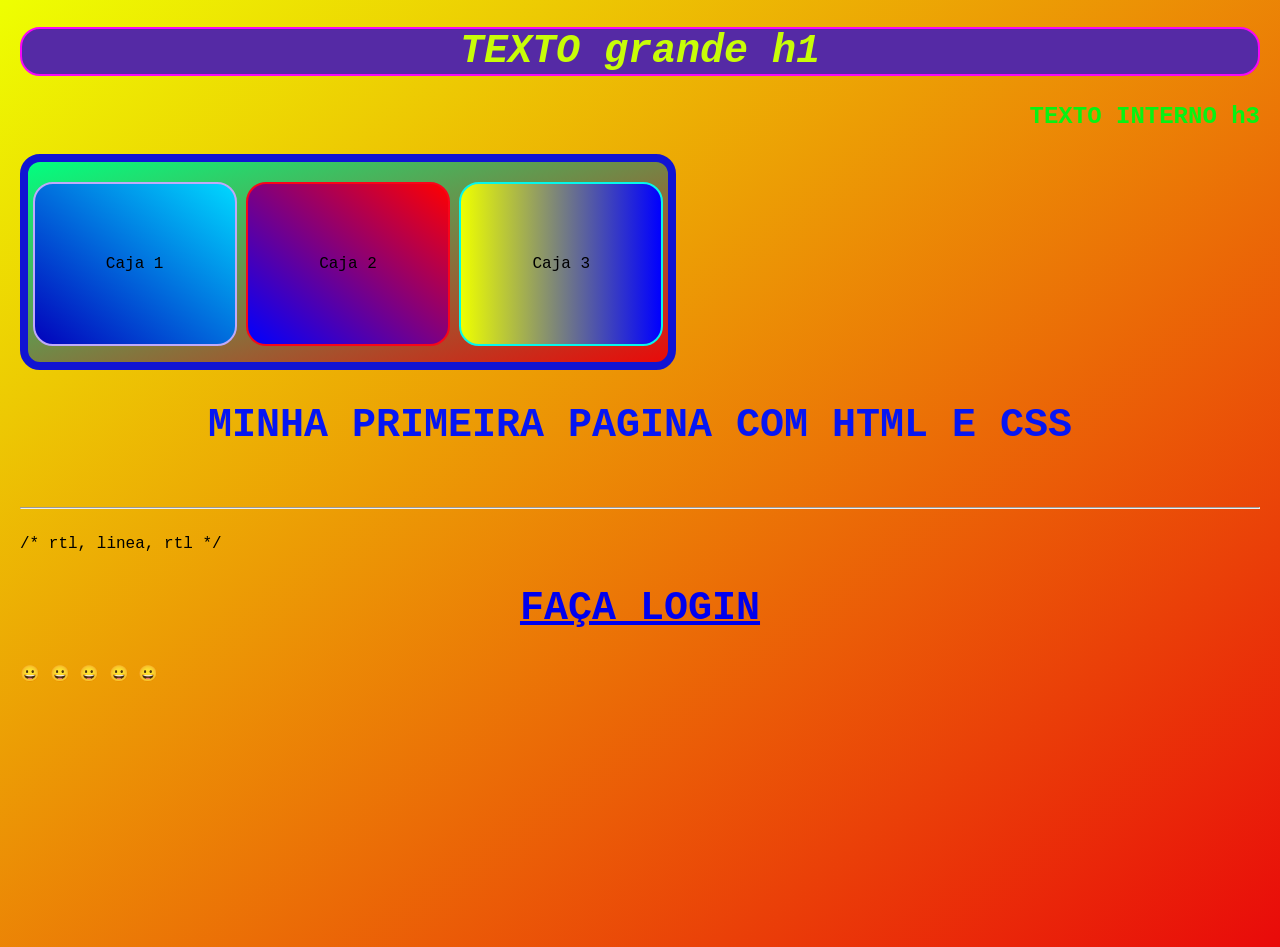
<file: project one/index.html>
<!DOCTYPE html>
<html lang="pt-br">
<head>
    <meta charset="utf-8">
    <meta name="viewport" content="width=device-width, initial-scale=1.0">
    <title>MINHA PRIMEIRA PAGINA COM HTML E CSS</title>
    <link rel="stylesheet" href="index.css">
</head>
<body>
    <h1>TEXTO grande h1</h1>
    <h3>TEXTO INTERNO h3</h3>
    <div class="container">
<div class="box" id="b1">Caja 1</div>
<div class="box" id="b2">Caja 2</div>
<div class="box" id="b3">Caja 3</div>
    </div>
<H2>MINHA PRIMEIRA PAGINA COM HTML E CSS</H2> 
<br><hr><br> /* rtl, linea,  rtl */
<h2><a href="login.html">FAÇA LOGIN</a></h2>
<p>😀 😀 😀 😀 😀</p>
</body>
</html>
</file>
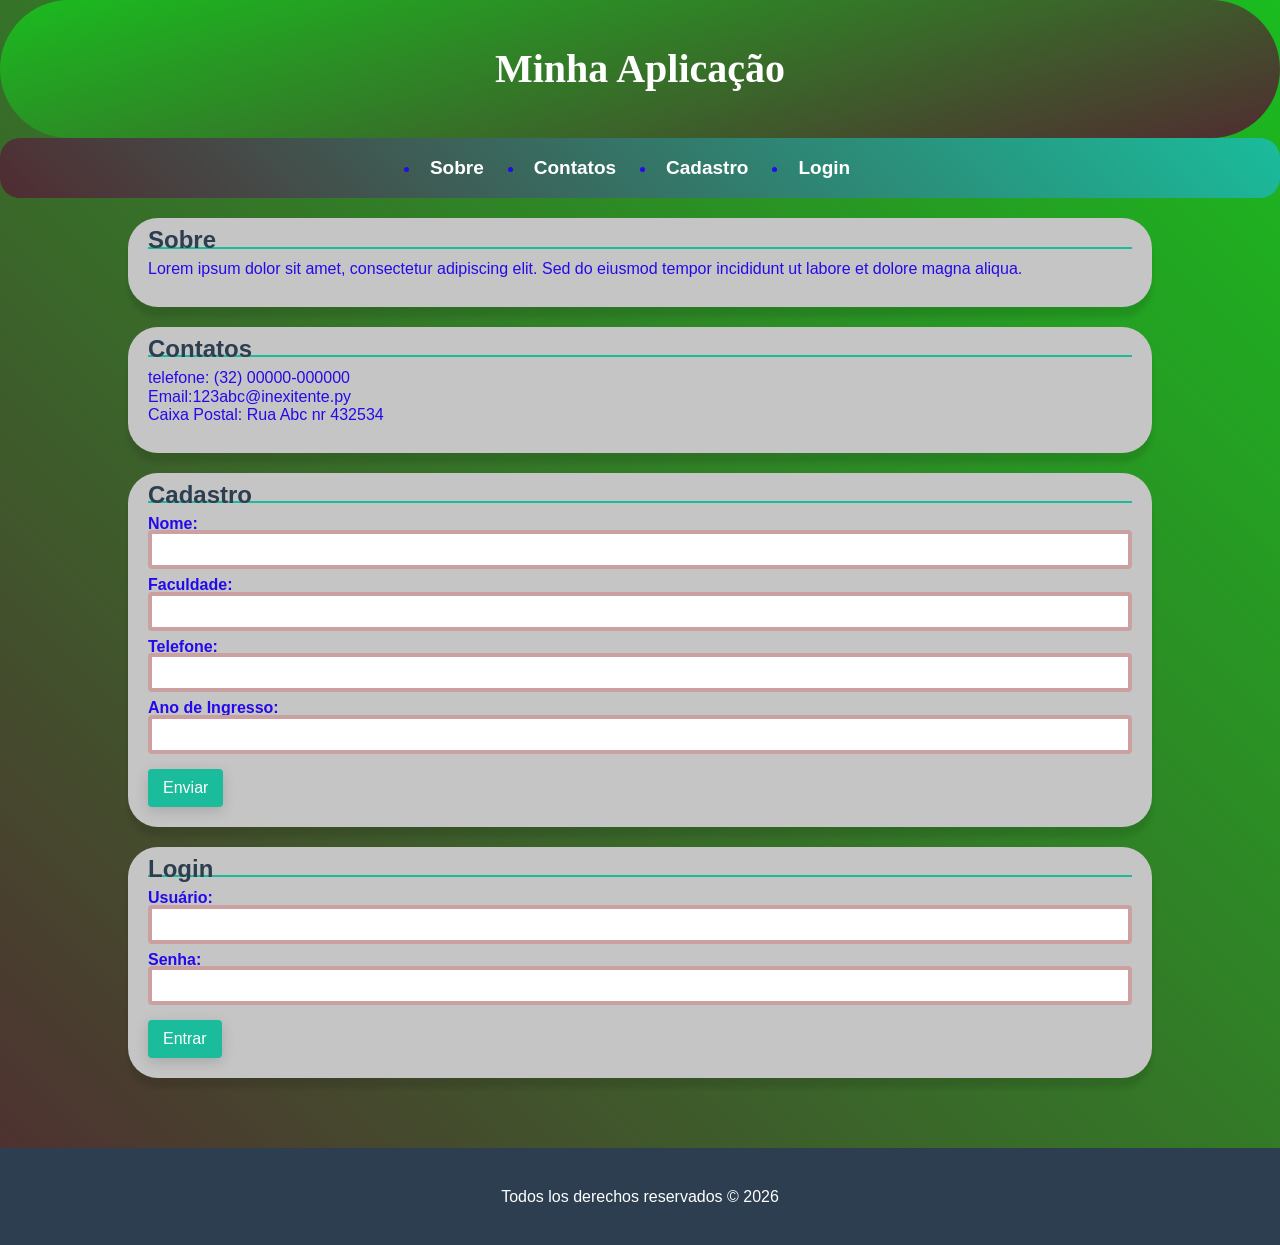
<file: project two/index.html>
<!DOCTYPE html>
<html lang="pt-BR">
<head>
    <meta charset="UTF-8">
    <meta name="viewport" content="width=device-width, initial-scale=1.0">
  <link rel="stylesheet" href="style.css"> 
    <title>Meu Programa Web</title>
    
</head>
<body>
    <header>
        <h1>Minha Aplicação</h1>
    </header>
    
    <nav>
        <ul>
            <li><a href="#sobre">Sobre</a></li>
            <li><a href="#contatos">Contatos</a></li>
            <li><a href="#cadastro">Cadastro</a></li>
            <li><a href="#login">Login</a></li>
        </ul>
    </nav>

    <main>

        <section id="sobre">
            <h2>Sobre</h2>
            <p>Lorem ipsum dolor sit amet, consectetur adipiscing elit. Sed do eiusmod tempor incididunt ut labore et dolore magna aliqua.</p>
        </section>

        <section id="contatos">
            <h2>Contatos</h2>
            <p>telefone: (32) 00000-000000</p>
            <p>Email:123abc@inexitente.py</p>
            <p>Caixa Postal: Rua Abc nr 432534</p>
        </section>

        <section id="cadastro">
            <h2>Cadastro</h2>
            <form action="#" method="POST">
                <label>
                    <span>Nome:</span>
                    <input type="text" name="nome" required>
                </label>
                
                <label>
                    <span>Faculdade:</span>
                    <input type="text" name="faculdade" required>
                </label>
                
                <label>
                    <span>Telefone:</span>
                    <input type="tel" name="telefone" required>
                </label>
                
                <label>
                    <span>Ano de Ingresso:</span>
                    <input type="number" name="ano_ingresso" min="1900" max="2026" required>
                </label>
                
                <button type="submit">Enviar</button>
            </form>
        </section>

        <section id="login">
            <h2>Login</h2>
            <form action="#" method="POST">
                <label>
                    <span>Usuário:</span>
                    <input type="text" name="usuario" required>
                </label>
                
                <label>
                    <span>Senha:</span>
                    <input type="password" name="senha" required>
                </label>
                
                <button type="submit">Entrar</button>
            </form>
        </section>

    </main>

    <footer>
        <p>Todos los derechos reservados &copy 2026</p>
    </footer>

</body>
</html>
</file>
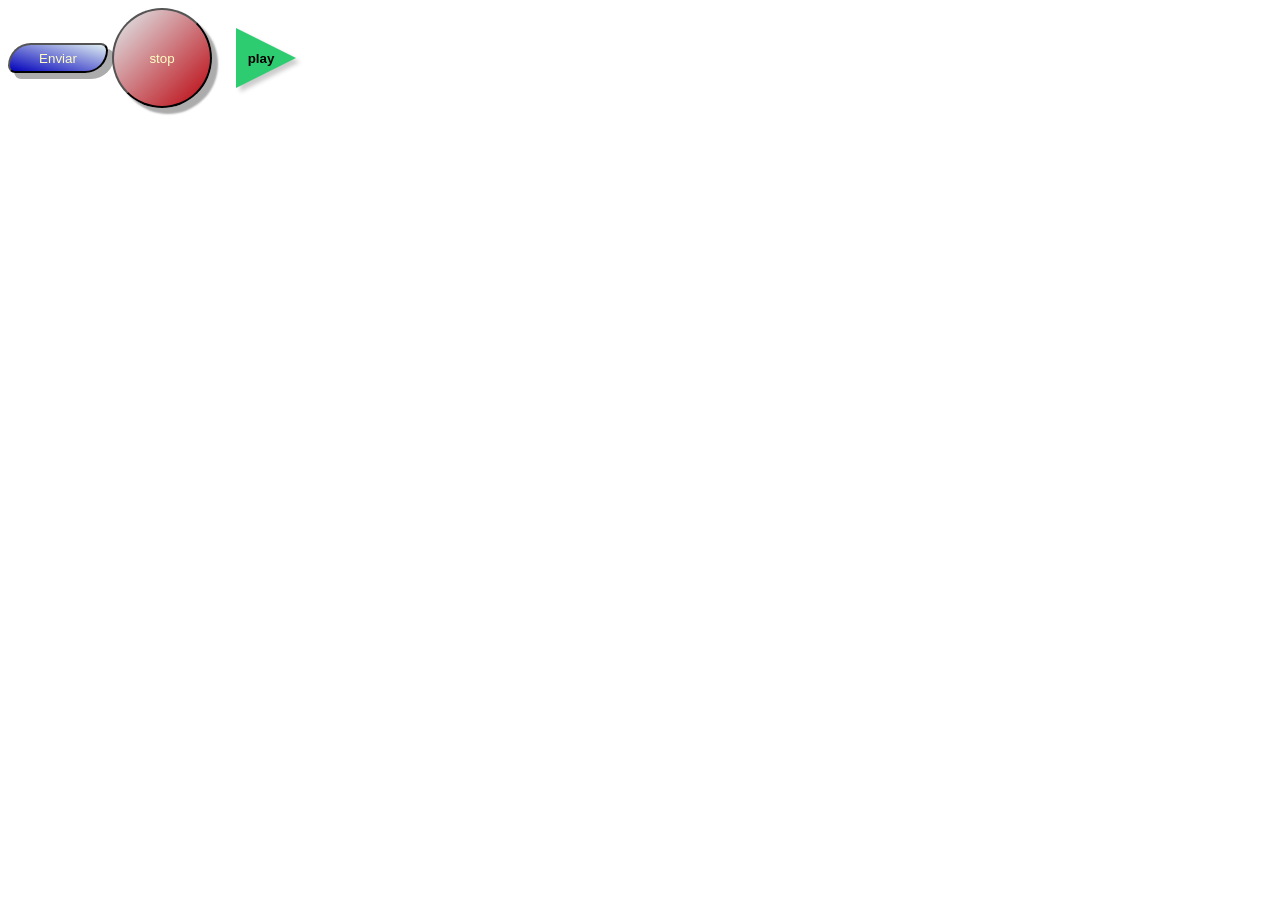
<file: project one/boton.html>
<!DOCTYPE html>
<html lang="pt-br">
<head>
    <meta charset="UTF-8">
    <meta name="viewport" content="width=device-width, initial-scale=1.0">
    <link rel="stylesheet" href="boton.css">
    <title>Boton</title>
</head>
<body>    
    <button class="b0">Enviar</button>  
    <button class="b1">stop</button>  
    <button class="b2">play</button>
</body>
</html>
</file>
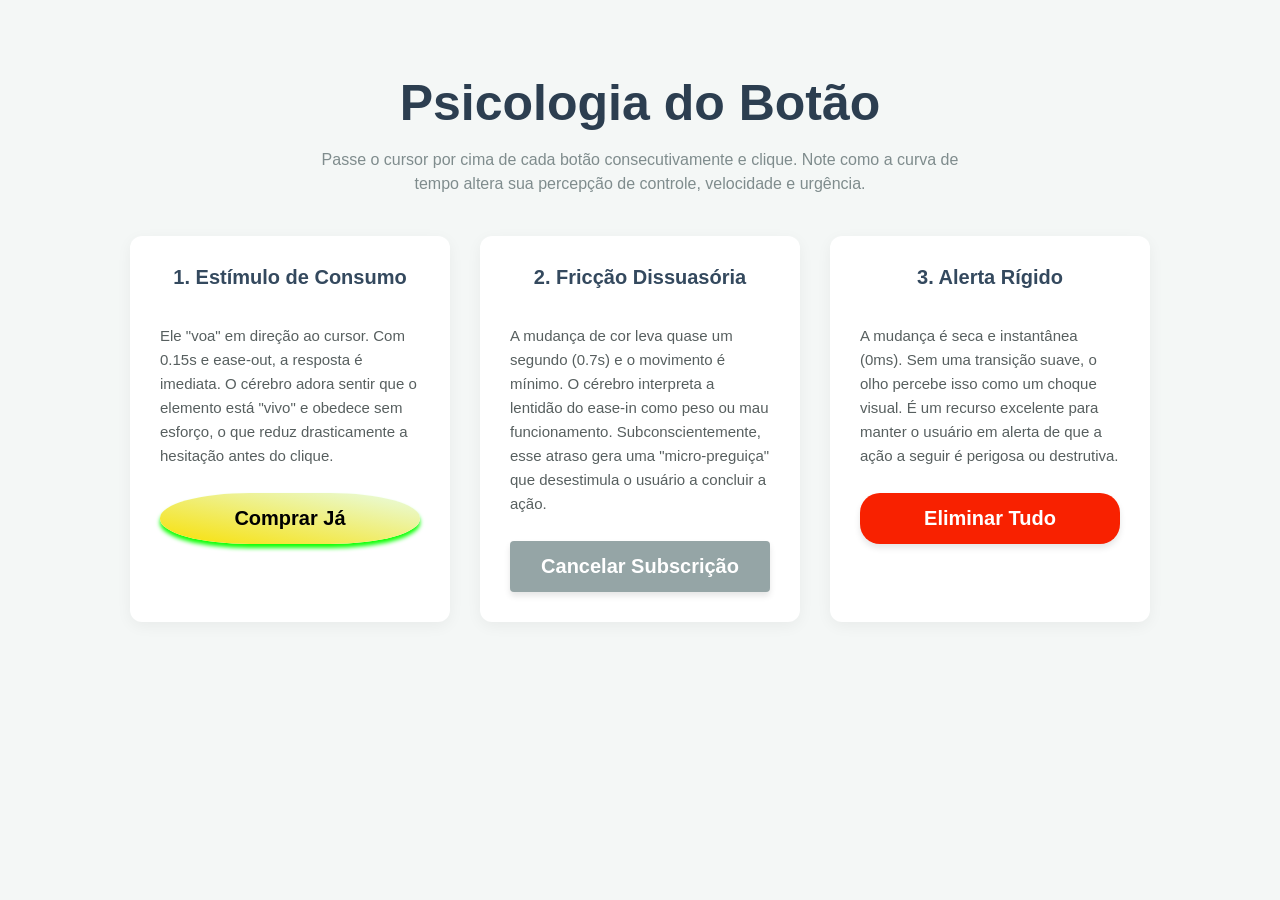
<file: project one/botones.html>
<!DOCTYPE html>
<html lang="pt-BR">
<head>
    <meta charset="UTF-8">
    <meta name="viewport" content="width=device-width, initial-scale=1.0">
    <title>Psicologia do Botão</title>
    <link rel="stylesheet" href="botones.css">
</head>
<body>

    <h1>Psicologia do Botão</h1>
    <p class="subtitle">Passe o cursor por cima de cada botão consecutivamente e clique. Note como a curva de tempo altera sua percepção de controle, velocidade e urgência.</p>

    <div class="container">
        
        <div class="card">
            <h3>1. Estímulo de Consumo</h3>
            <p class="description">Ele "voa" em direção ao cursor. Com 0.15s e ease-out, a resposta é imediata. O cérebro adora sentir que o elemento está "vivo" e obedece sem esforço, o que reduz drasticamente a hesitação antes do clique.</p>
            <button class="btn-impulsive">Comprar Já</button>
        </div>

        <div class="card">
            <h3>2. Fricção Dissuasória</h3>
            <p class="description">A mudança de cor leva quase um segundo (0.7s) e o movimento é mínimo. O cérebro interpreta a lentidão do ease-in como peso ou mau funcionamento. Subconscientemente, esse atraso gera uma "micro-preguiça" que desestimula o usuário a concluir a ação.</p>
            <button class="btn-deterrent">Cancelar Subscrição</button>
        </div>

        <div class="card">
            <h3>3. Alerta Rígido</h3>
            <p class="description">A mudança é seca e instantânea (0ms). Sem uma transição suave, o olho percebe isso como um choque visual. É um recurso excelente para manter o usuário em alerta de que a ação a seguir é perigosa ou destrutiva.</p>
            <button class="btn-rigid">Eliminar Tudo</button>
        </div>

    </div>

</body>
</html>
</file>
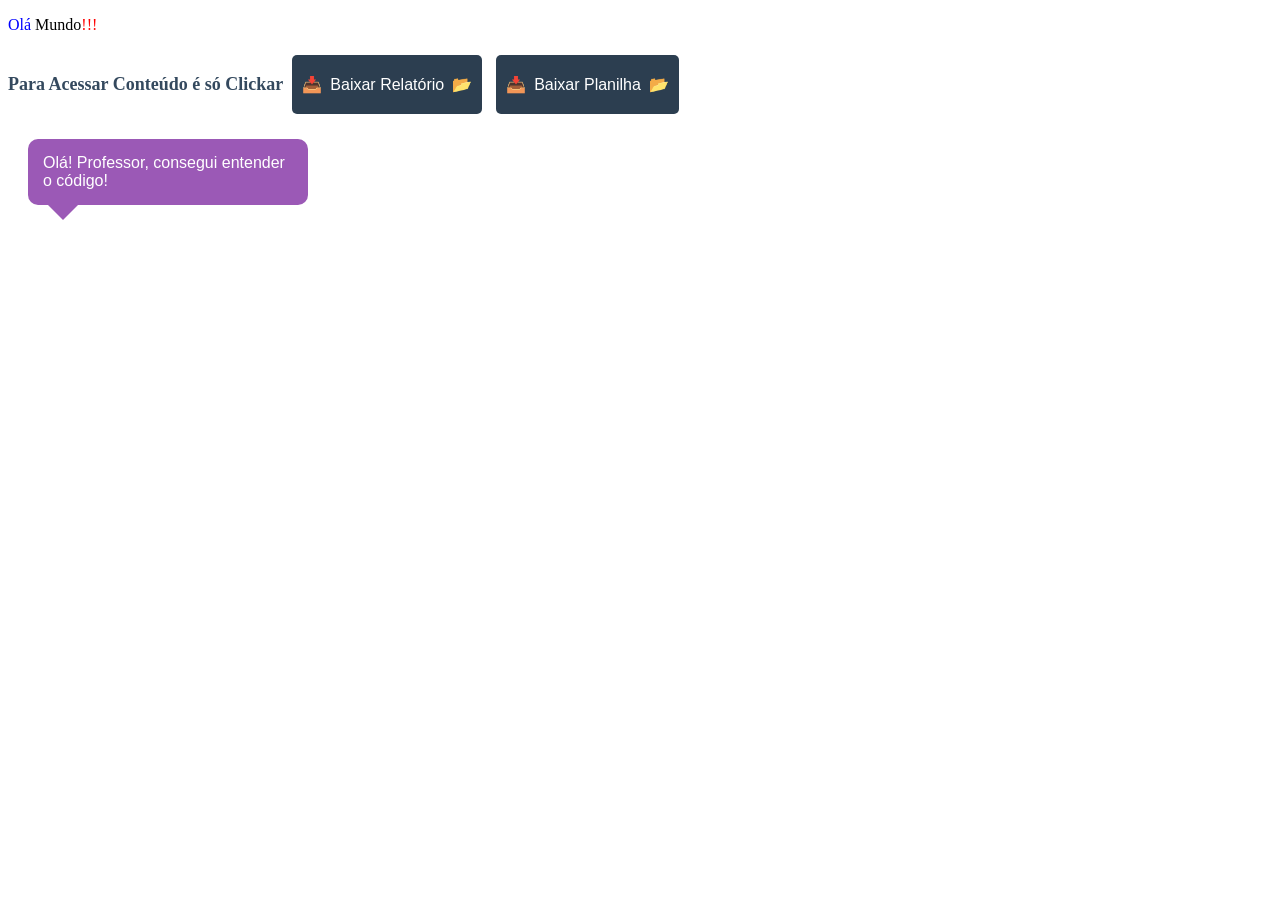
<file: project one/doispontos.html>
<!DOCTYPE html>
<html lang="pt">
<head>
    <meta charset="UTF-8">
    <meta name="viewport" content="width=device-width, initial-scale=1.0">
    <link rel="stylesheet" href="doispontos.css">
    <title>usodosipontos</title>
</head>
<body>
    <p>Mundo</p>
    <a href="#" class="link-animado">Para Acessar Conteúdo é só Clickar </a>
<button class="btn-download">Baixar Relatório</button>
<button class="btn-download">Baixar Planilha</button>
<div class="balao-chat">Olá! Professor, consegui entender o código!</div>
</body>
</html>
</file>
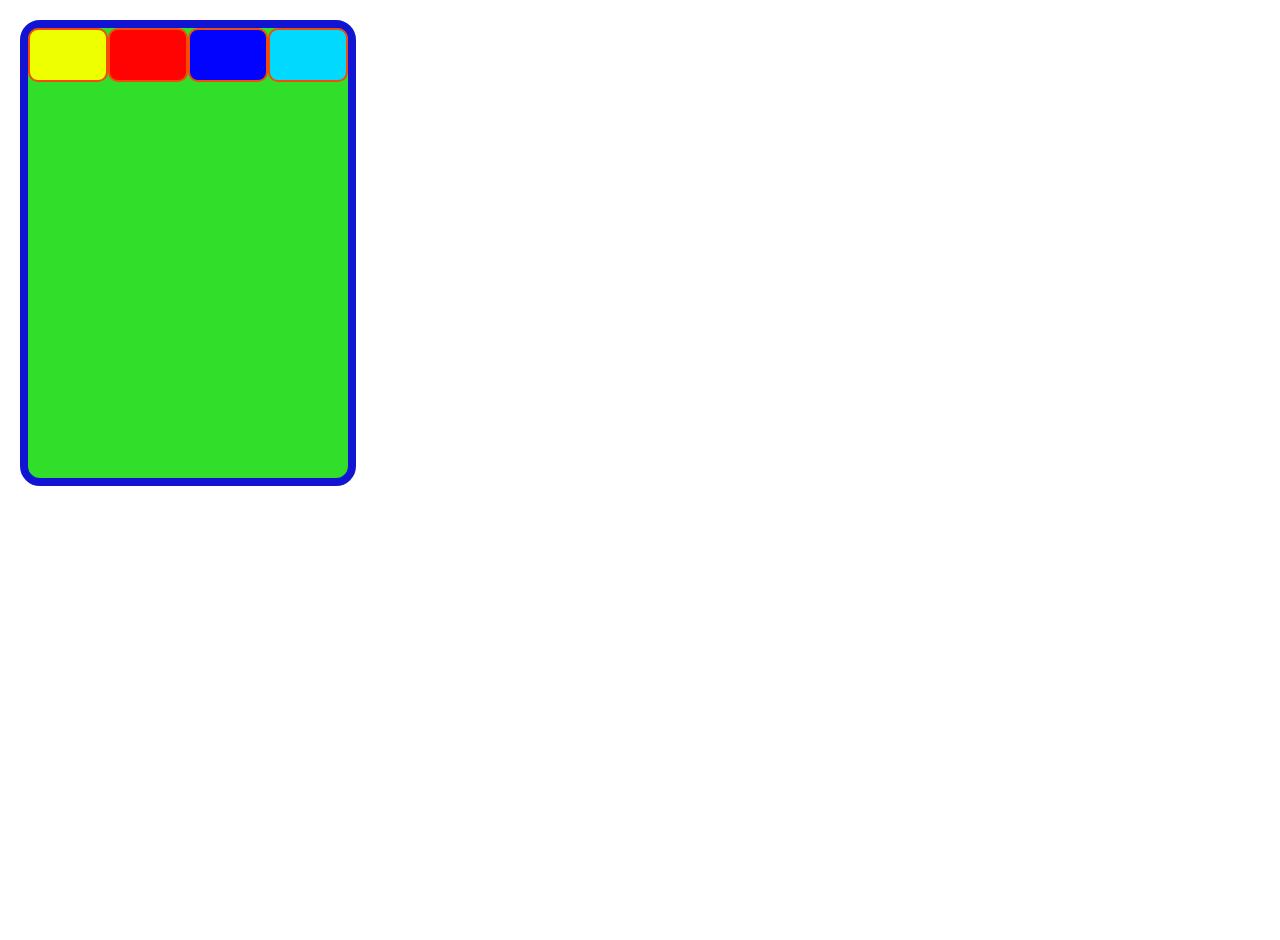
<file: project one/jugar.html>
<!DOCTYPE html>
<html lang="pt-br">
<head>
    <meta charset="UTF-8">
    <meta name="viewport" content="width=device-width, initial-scale=1.0">
    <title>Document</title>
    <link rel="stylesheet" href="jugar.css">
</head>
<body>
    <div class="contenedor">
        <div class="cajita" id="c1"></div>
        <div class="cajita" id="c2"></div>
        <div class="cajita" id="c3"></div>
        <div class="cajita" id="c4"></div>
    </div>
</body>
</html>
</file>
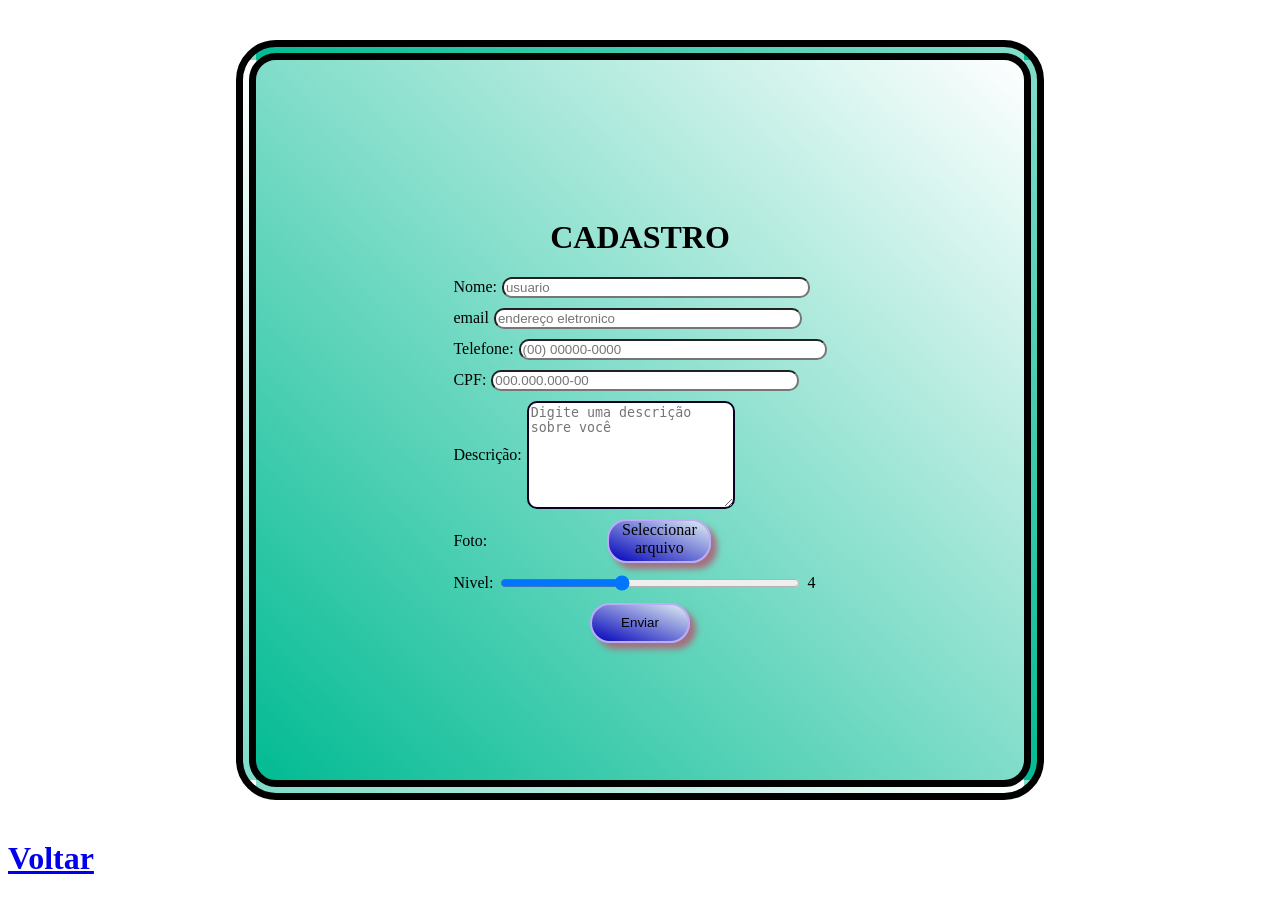
<file: project one/login.html>
<!DOCTYPE html>
<html lang="pt-br">
<head>
    <meta charset="UTF-8">
    <meta name="viewport" content="width=device-width, initial-scale=1.0">
    <link rel="stylesheet" href="login.css">
    <title>Login</title>
</head>
<body>
    <div class="container">
        <form action="">
             <h1 style="text-align: center;">CADASTRO</h1>
            <div class="ingresodados">
                <label for="Nome" class="nome">Nome:</label>
                <input type="text" name="Nome" id="Nome" placeholder="usuario">  
            </div>
            <div class="ingresodados">
                <label for="email" class="email">email</label>
                <input type="email" name="email" id="email" placeholder="endereço eletronico" required>  
            </div>
            <div class="ingresodados">
                <label for="telefone">Telefone:</label>
                <input type="text" name="telefone" id="telefone" placeholder="(00) 00000-0000">  
            </div> 
            <div class="ingresodados">
                <label for="cpf">CPF:</label>
                <input type="text" name="cpf" id="cpf" placeholder="000.000.000-00" required> 
            </div>
            <div class="ingresodados">
                <label for="Descrição">Descrição:</label>
                <textarea name="" id="Descrição" placeholder="Digite uma descrição sobre você"></textarea>
            </div>
            <div class="ingresodados">
                <span class="titulo-foto">Foto:</span>
                <label for="foto" class="boton">Seleccionar arquivo</label>
                <input type="file" name="foto" id="foto" class="input-oculto">
            </div>
            <div class="ingresodados">
                <label for="rango">Nivel:</label>
                <input type="range" id="rango" min="0" max="10" value="4" oninput="this.nextElementSibling.value = this.value">
                <output>4</output>
            </div>
            <button class="boton">Enviar</button>
        </form>
    </div>
    <h1><a href="index.html">Voltar</a></h1>
</body>
</html>
</file>
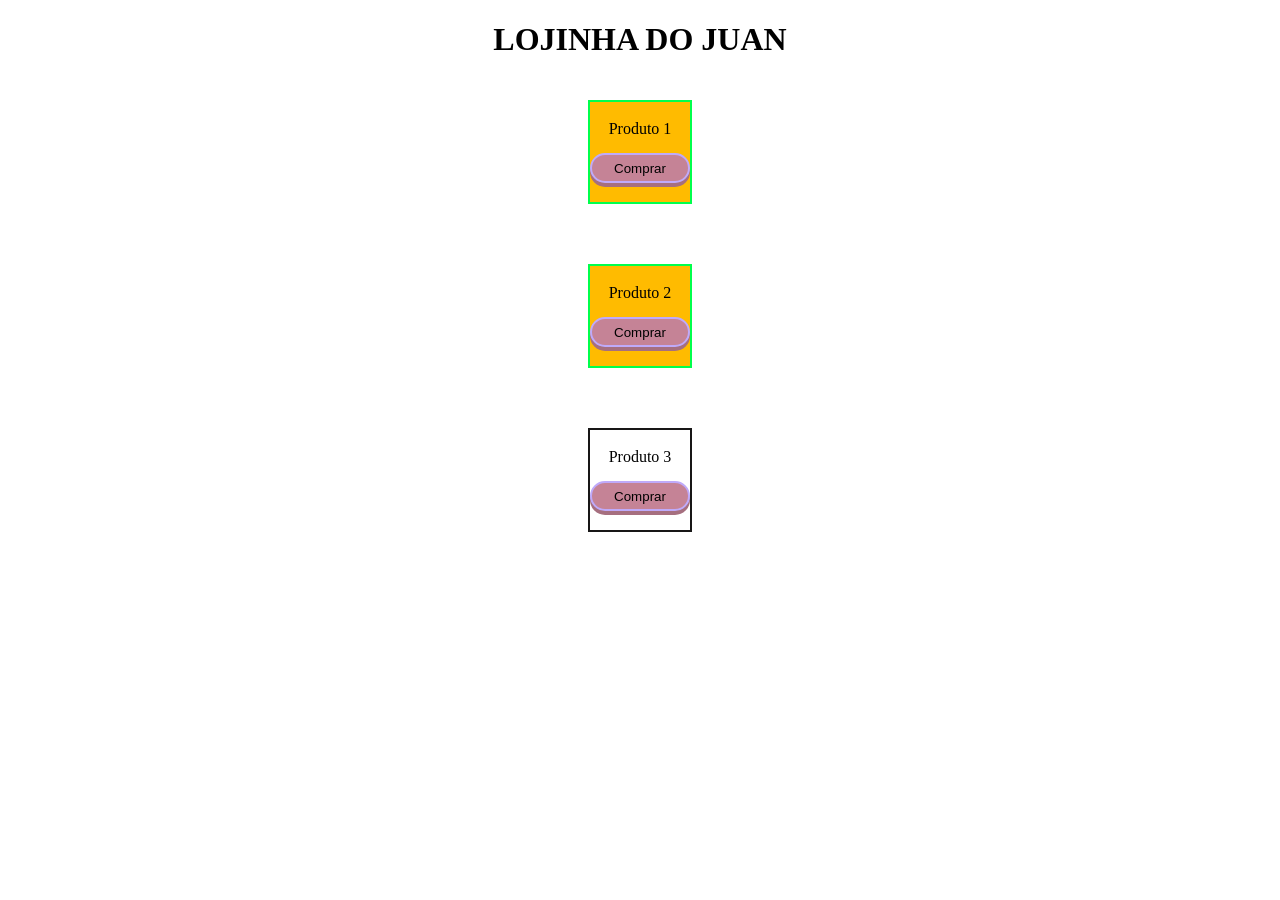
<file: project one/tienda.html>
<!DOCTYPE html>
<html lang="pt-br">
<head>
    <meta charset="UTF-8">
    <meta name="viewport" content="width=device-width, initial-scale=1.0">
    <title>Document</title>
    <link rel="stylesheet" href="tienda.css">
</head>
<body>
    
    <h1 style="text-align: center;">LOJINHA  DO JUAN</h1>
    <div class="tienda">
        <div class="producto" id="destacado">Produto 1<button class="boton">Comprar</button></div>
        <div class="producto" id="destacado">Produto 2<button class="boton">Comprar</button></div>
        <div class="producto">Produto 3<button class="boton">Comprar</button></div>
    </div>
</body>
</html>
</file>
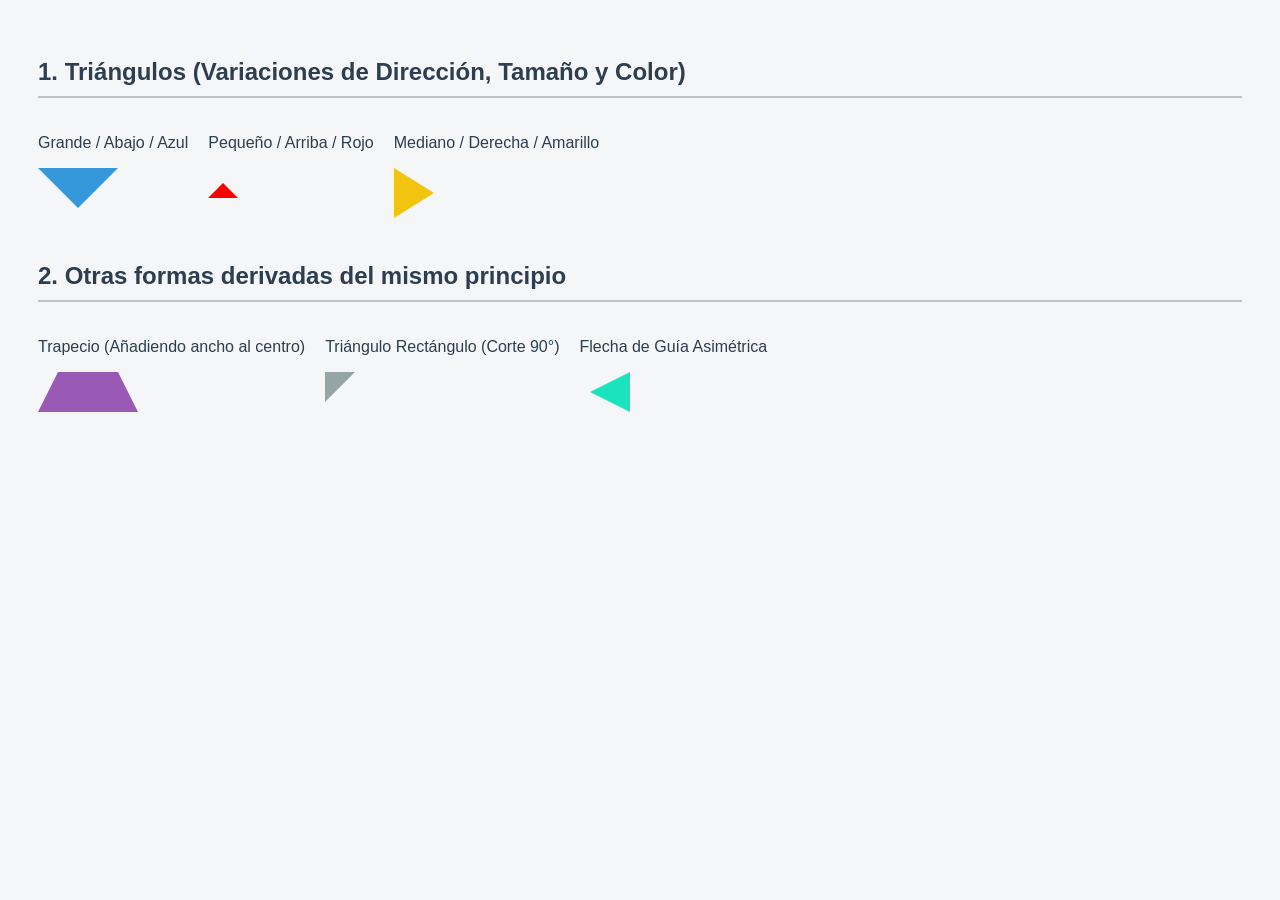
<file: project one/triangulos.html>
<!DOCTYPE html>
<html lang="es">
<head>
    <meta charset="UTF-8">
    <title>Laboratorio de Geometría CSS</title>
    <style>
        body {
            font-family: sans-serif;
            background-color: #f4f6f7;
            padding: 30px;
            color: #2c3e50;
        }
        h2 { border-bottom: 2px solid #bdc3c7; padding-bottom: 10px; }
        
        /* Contenedor para alinear las formas inline */
        .contenedor {
            display: flex;
            gap: 20px;
            flex-wrap: wrap;
            margin-bottom: 40px;
        }

        /* ==========================================================================
           EL PRINCIPIO ACTIVO: Base para todas las formas virtuales de bordes
           ========================================================================== */
        .forma-borde {
            width: 0;
            height: 0;
            border-style: solid;
            display: inline-block;
        }

        /* ==========================================================================
           SECCIÓN 1: TRIÁNGULOS DE DIVERSOS TAMAÑOS Y COLORES
           ========================================================================== */
        
        /* Triángulo Grande Azul - Apunta abajo */
        .triangulo-abajo-azul {
            border-width: 40px 40px 0px; /* Alto: 40px, Ancho total: 80px */
            border-color: #3498db transparent;
        }

        /* Triángulo Pequeño Rojo - Apunta arriba */
        .triangulo-arriba-rojo {
            border-width: 15px 15px 15px; /* Alto: 15px, Ancho total: 30px */
            border-color: transparent transparent #ff0000;
        }

        /* Triángulo Mediano Amarillo - Apunta a la Derecha */
        .triangulo-derecha-amarillo {
            border-width: 25px 0 25px 40px; /* Alto total: 50px, Largo: 40px */
            border-color: transparent transparent transparent #f1c40f;
        }

        /* ==========================================================================
           SECCIÓN 2: OTRAS FORMAS USANDO EL MISMO PRINCIPIO DE BORDES
           ========================================================================== */

        /* 1. EL TRAPECIO
           Si al elemento le damos un poco de ancho real (width) en lugar de 0, 
           las diagonales no se cruzan en una punta, dejando una superficie plana arriba. */
        .trapecio-purpura {
            width: 60px; /* Base superior */
            height: 0;
            border-width: 0 20px 40px; 
            border-style: solid;
            border-color: transparent transparent #9b59b6;
        }

        /* 2. EL TRIÁNGULO RECTÁNGULO (Esquina de sobre o pestaña)
           Si solo pintamos una de las esquinas laterales y dejamos el resto transparente,
           obtenemos un triángulo con un ángulo de 90 grados perfecto. */
        .esquina-gris {
            border-width: 30px 30px 0 0;
            border-color: #95a5a6 transparent transparent transparent;
        }

        /* 3. EL CORONEL / DOBLE FLECHA
           Si combinamos bordes con valores asimétricos, podemos generar figuras de flechas
           de navegación más complejas o romboides sesgados. */
        .flecha-sesgada {
            border-width: 20px 40px 20px 10px;
            border-color: transparent #1be4bc transparent transparent;
        }
    </style>
</head>
<body>

    <h2>1. Triángulos (Variaciones de Dirección, Tamaño y Color)</h2>
    <div class="contenedor">
        <div>
            <p>Grande / Abajo / Azul</p>
            <div class="forma-borde triangulo-abajo-azul"></div>
        </div>
        <div>
            <p>Pequeño / Arriba / Rojo</p>
            <div class="forma-borde triangulo-arriba-rojo"></div>
        </div>
        <div>
            <p>Mediano / Derecha / Amarillo</p>
            <div class="forma-borde triangulo-derecha-amarillo"></div>
        </div>
    </div>

    <h2>2. Otras formas derivadas del mismo principio</h2>
    <div class="contenedor">
        <div>
            <p>Trapecio (Añadiendo ancho al centro)</p>
            <div class="trapecio-purpura"></div>
        </div>
        <div>
            <p>Triángulo Rectángulo (Corte 90°)</p>
            <div class="forma-borde esquina-gris"></div>
        </div>
        <div>
            <p>Flecha de Guía Asimétrica</p>
            <div class="forma-borde flecha-sesgada"></div>
        </div>
    </div>

</body>
</html>
</file>
<file: project one/index.css>
body {
  height: 100vh;
  margin: 20px;
  padding: 0px;
  font-family: courier, times, sans-serif, monospace;
  

  background: linear-gradient(to bottom right,#eeff01,#e90a0a);
  .container {
     background: linear-gradient(to bottom right,#01ff80,#e90a0a);
    justify-content: center;
    margin: 0px;
    /* background-color: rgb(49, 223, 43); */
    width:640px;
    height: 200px;
    border: 8px solid rgb(17, 20, 211); 
    border-radius: 20px;
    background: linear-gradient(to upper left,red,blue);
    display: flex;
   }
  .box  {
    /* width: 200px; */
    /* height: 50px; */
    /* background-color: aliceblue; */
    border: 4px solid rgb(233, 6, 233);
   /* border-radius: 20px;*/
    margin: 20px auto;
    display: flex;
    justify-content: center; /* Centra horizontalmente */
    align-items: center;     /* Centra verticalmente */
  } 
  H2 {
    font-size: 2.5rem;
    text-align: center;
    color: rgb(6, 22, 243);
  }
  #b1 {
    width: 200px;
    height: 160px;
    background-color: rgb(231, 159, 165);
    background: linear-gradient(to bottom left, rgb(0, 217, 255), rgb(2, 2, 187));
    border: 2px solid rgb(191, 170, 250);
    border-radius: 20px;
    margin: 20px auto;
  }
  #b2 {
    width: 200px;
    height: 160px;
    background: linear-gradient(to bottom left, red, blue);
    border: 2px solid rgb(247, 6, 26);
    border-radius: 20px;
    margin: 20px auto;
    h3 {
      font-size: 1.5rem;
      text-align: center;
      color: rgb(6, 243, 18);
    }
  }
  #b3 {
    width: 200px;
    height: 160px;
    background-color: rgb(255, 2, 213);
    background: linear-gradient(to right,rgb(238, 255, 0),BLUE);
    border: 2px solid rgb(6, 247, 235);
    border-radius: 20px;
    margin: 20px auto;
  }
/* Adicione estilos adicionais conforme necessário */
 
  h1 {
    font-size: 2.5rem;
    text-align: center;
    color: rgb(200, 253, 7);
    background-color: rgb(85, 42, 165);
    border: 2px solid rgb(247, 6, 247);
    border-radius: 20px;
    font-style: italic; 
  }
  H3 {
    font-size: 1.5rem;
    text-align: end;
    color: rgb(6, 243, 18);
  }
}
</file>
<file: project two/style.css>
body {
    font-family: Arial, sans-serif;
    line-height: 1.6;
    margin: 0;
    padding: 0;
    background-color: #faf7a1;
      background: linear-gradient(45deg, #502c31, #1abc1f);
        color: #240aea;
}

header {
    background-color: #7e5e0e;
    color: white;
    padding: 10px;
    text-align: center;
    border-radius: 80px;
    font-family: 'Times New Roman', Times, serif;
    background: linear-gradient(-15deg, #502c31, #1abc1f);
    font-weight: bold;
    font-size: 20px;
}

nav ul {
    list-style: disc;
    background: linear-gradient(45deg, #502c31, #1abc9c);
    padding: 0;
    display: flex;
    border-radius: 20px;
    position: sticky;
    top: 0;
    justify-content: center;
    background-color: #34495e;
    margin: 0;
}

nav ul li {
    margin: 0 15px;
}
nav ul li a {
    color: rgb(255, 255, 255);
    text-decoration: #17a120;
    display: block;
    padding: 15px 10px;
    font-weight: bold;
    font-size: 19px;
}
nav ul li a:hover {
    background-color: #bc1aa9;
}

/* Reemplazamos .container por la etiqueta main */
main {
    width: 80%;
    margin: auto;
    padding: 20px;
}
section {
    background: rgb(198, 197, 197);
    margin-bottom: 20px;
    padding: 20px 20px;
    border-radius: 30px;
    box-shadow: 0 10px 5px rgba(0, 0, 0, 0.1);
    line-height: 0.15;
}
h2 {
    color: #2c3e50;
    border-bottom: 2px solid #1abc9c;
    padding-bottom: 5px;
    margin-top: 0;
}

/* Reemplazamos .form-group haciendo que el label sea un bloque contenedor */
form label {
    display: block;
    margin-bottom: 15px;
}
form label span {
    display: block;
    margin-bottom: 5px;
    font-weight: bold;
}
form input {
    width: 100%;
    padding: 8px;
    border: 4px solid #caa0a0;
    border-radius: 4px;
    box-sizing: border-box;
}
button {
    background-color: #1abc9c;
    color: white;
    padding: 10px 15px;
    border: none;
    border-radius: 4px;
    cursor: pointer;
    font-size: 16px;
    box-shadow: 0 4px 14px rgba(0, 0, 0, 0.15);
    transition: all 0.3s ease;
}
button:hover {
    background-color: #16a085;
    transform: translateY(-2px);
}
button:active {
    transform: translateY(1px);
    box-shadow: 0 3px 1px rgba(0, 0, 0, 0.2);
}

footer {
    text-align: center;
    padding: 20px;
    background-color: #2c3e50;
    color: white;
    margin-top: 30px;
}
*{
    border-left: #240aea
}
</file>
<file: project one/boton.css>
body {
  .b0 { 
        width: 100px;
        height: 30px;
        border-radius: 80px 25px;
        color: rgb(255, 254, 195);
        background: linear-gradient(to bottom left, rgb(224, 239, 241), rgb(2, 2, 187));
        box-shadow: 6px 6px 0px #acacac; 
        transition: all 0.5s ease;
      }
      
  .b0:hover {
        filter: brightness(0.75);
      }
  .b0:active {
        box-shadow: 0px 0px 0px #411717;
        transform: translatey(3px); 
        }
  .b1 { 
        width: 100px;
        height: 100px;
        border-radius: 50px / 50px;
        color: rgb(255, 254, 195);
        background: linear-gradient(to bottom right, rgb(224, 239, 241), rgb(187, 2, 11));
        box-shadow: 6px 6px 2px #acacac; 
        transition: all 0.5s ease;
      }
      
  .b1:hover {
        filter: brightness(0.75);
      }
  .b1:active {
        box-shadow: 3px 3px 3px #411717;
        transform: translatey(3px); 
        }
.b2-container {
    display: inline-block;
    margin: 20px;
    filter: drop-shadow(4px 4px 2px rgba(0, 0, 0, 0.2)); /* Deixei em 2px para ficar menos difuminada */
    transition: transform 0.15s ease-out, filter 0.15s ease-out;
}
.b2-container:hover .b2 {
    filter: brightness(0.75);
}

.b2 {
  position: relative; /* Cria uma base para o triângulo virtual se alinhar */
    width: 60px;
    height: 60px;
    background: none;   /* Remove o fundo do botão para a sombra não bugar */
    border: none;
    cursor: pointer;
    margin: 20px;
    
    /* A sombra é aplicada direto no botão e não será cortada */
    filter: drop-shadow(4px 4px 2px rgba(0, 0, 0, 0.2));
    transition: transform 0.15s ease-out, filter 0.15s ease-out;
}
.b2::before {
    content: "play"; /* O texto do botão fica aqui dentro agora */
    position: absolute;
    top: 0; left: 0; width: 100%; height: 100%;
    background-color: #2ecc71; /* Verde */
    color: black;
    font-weight: bold;
    
    /* Alinhamento do texto no centro do triângulo */
    display: flex; align-items: center; justify-content: center; padding-right: 10px; box-sizing: border-box;
    
    /* O recorte acontece apenas na camada virtual de dentro */
    clip-path: polygon(0% 0%, 100% 50%, 0% 100%);
    transition: filter 0.15s ease-out;
}     
.b2:hover::before {
    filter: brightness(0.75);
}
.b2:active {
    transform: translateY(3px);
    filter: drop-shadow(1px 1px 1px rgba(0, 0, 0, 0.3));
}
</file>
<file: project one/botones.css>
/* ==========================================================================
   ESTILOS GERAIS E ESTRUTURA DA PÁGINA
   ========================================================================== */

body {
    font-family: 'Trebuchet MS', 'Lucida Sans Unicode', 'Lucida Grande', 'Lucida Sans', Arial, sans-serif, sans-serif;
    background-color: #f4f7f6;
    display: flex;
    flex-direction: column;
    align-items: center;
    justify-content: right;
    min-height: 50vh;
    margin: 0;
    padding: 40px;
    box-sizing: content-box;
   
}

h1 {
    color: #2c3e50;
    margin-bottom: 0px;
    font-size: 50px;
    text-align: center;
}

.subtitle {
    color: #7f8c8d;
    margin-bottom: 40px;
    max-width: 650px;
    text-align: center;
    line-height: 1.5;
}

.container {
    display: flex;
    gap: 30px;
    justify-content: center;
    /* flex-wrap: wrap;*/
}

.card {
    background: white;
    padding: 30px;
    border-radius: 12px;
    box-shadow: 0 4px 15px rgba(0,0,0,0.05);
    text-align: center;
    width: 260px; /* Aumentado levemente para acomodar melhor os textos explicativos */
    display: flex;
    flex-direction: column;
    /* justify-content: space-between; */
}

.card h3 {
    margin-top: 0;
    color: #34495e;
    font-size: 20px;
}

.description {
    font-size: 15px;
    color: #575f5f;
    margin-bottom: 25px;
    line-height: 1.6;
    text-align: left; /* Alinhado à esquerda para facilitar a leitura da explicação */
    min-height: 140px; /* Garante o alinhamento visual perfeito dos botões */
}

/* ==========================================================================
   RESET BASE PARA OS BOTÕES (Limpeza de estilos nativos do navegador)
   ========================================================================== */

button {
    border: none;
    background: transparent;
    color: white;
    padding: 14px 28px;
    font-size: 20px;
    font-weight: bold;
    border-radius: 20px;
    cursor: pointer;
    box-shadow: 0 4px 6px rgba(0,0,0,0.1);
    width: 100%;
    outline: none;
}

/* ==========================================================================
   CONFIGURAÇÃO PSICOLÓGICA DAS TRANSIÇÕES
   ========================================================================== */

/* --------------------------------------------------------------------------
   BOTÃO 1: COMPRA IMPULSIVA (Alta Reatividade / Baixa Fricção Cognitiva)
   -------------------------------------------------------------------------- */
.btn-impulsive {
    background-color: #16c206; /* Verde Sucesso / Consumo */
   border-radius: 90px / 25px;
    background: linear-gradient(to bottom left, rgb(232, 252, 229), rgb(248, 224, 4));
    transition: all 0.15s ease-out; 
    box-shadow: 0 4px 4px rgb(12, 255, 4);
    color: rgb(0, 0, 0);
}

.btn-impulsive:hover {
    background-color: #1da02e;
    transform: translateY(-5px); /* Salto elástico imediato */
    box-shadow: 0 8px 50px rgb(12, 255, 4);
}

.btn-impulsive:active {
    transform: translateY(-1px);
    box-shadow: 0 8px 8px rgb(35, 241, 17);
}

/* --------------------------------------------------------------------------
   BOTÃO 2: FRICÇÃO DISSUASÓRIA (Alta Fricção / Indução de Preguiça)
   -------------------------------------------------------------------------- */
.btn-deterrent {
    background-color: #95a5a6; /* Cinza Neutro / Desinteressante */
    transition: all 0.9s ease-in; 
    border-radius: 4px;
}

.btn-deterrent:hover {
    background-color: #7f8c8d;
    filter: brightness(0.30);
    color: rgb(255, 0, 0);
    transform: translateY(2px); /* Movimento quase imperceptível */
    box-shadow: -4px -4px 8px rgb(194, 81, 81);
    background: linear-gradient(to bottom left, rgb(139, 41, 41), rgb(39, 0, 0));
}
.btn-deterrent:active {
    transform: translatex(4px);
    box-shadow: 2px 2px 4px rgb(250, 0, 0);
    background: linear-gradient(to bottom left, rgb(82, 82, 82), rgb(245, 245, 245));

}
/* --------------------------------------------------------------------------
   BOTÃO 3: ALERTA RÍGIDO (Sensação de Perigo / Quebra de Fluxo)
   -------------------------------------------------------------------------- */
.btn-rigid {
    background-color: #f82100; /* Vermelho Alerta / Perigo */
    /* Sem propriedade 'transition' para manter a mudança seca e instantânea */
}

.btn-rigid:hover {
    background-color: #883931;
}
.btn-rigid:active {
    box-shadow: 0 4px 8px rgb(224, 9, 9);
}
</file>
<file: project one/doispontos.css>
body {
p::before { content: "Olá "; color: blue; }
p::after  { content: "!!!";  color: red;  }
flex-direction: column;
.link-animado {
    font-size: 18px;
    color: #34495e;
    text-decoration: none;
    position: relative; /* Base para alinhar a linha virtual */
    font-weight: bold;
}

/* Criamos a linha fantasma embaixo do texto */
.link-animado::after {
    content: " "; /* Obrigatório para o elemento nascer */
    position: absolute;
    bottom: 0px; 
    left: 0;
    width: 0%;    /* Começa invisível (largura zero) */
    height: 20px;  /* Espessura da linha */
    background-color: #3498db; /* Azul */
    transition: width 0.3s ease-out; /* Animação suave de expansão */
}

/* Quando passamos o mouse no link, a linha do ::after cresce para 100% */
.link-animado:hover::after {
    width: 100%;
}
.btn-download {
    background-color: #2c3e50;
    color: white;
    border: none;
    padding: 20px 10px;
    font-size: 16px;
    border-radius: 5px;
    cursor: pointer;
    margin: 5px;
}

/* Injeta um ícone de seta apontando para baixo ANTES do texto de cada botão */
.btn-download::before {
    content: "📥"; /* O ícone virtual entra aqui */
    margin-right: 8px; /* Dá um espaço entre o ícone e o texto */
}
.btn-download::after {
    content: "📂"; /* O ícone virtual entra aqui */
    margin-left: 8px; /* Dá um espaço entre o ícone e o texto */
}
.balao-chat {
    position: relative; /* Base para o triângulo se fixar */
    background-color: #9b59b6; /* Roxo */
    color: white;
    padding: 15px;
    border-radius: 10px;
    font-family: sans-serif;
    max-width: 250px;
    margin: 20px;
}

/* Usamos o truque clássico do triângulo de bordas dentro do elemento virtual */
.balao-chat::after {
    content: "";
    position: absolute;
    bottom: -15px; /* Joga o triângulo para fora, na parte inferior do balão */
    left: 20px;    /* Afasta um pouco da borda esquerda */
    
    /* Desenha o triângulo apontando para baixo */
    border-width: 15px 15px 0; /* Espessura da borda */
    border-style: solid;
    border-color: #9b59b6 transparent; /* Cor igual ao fundo do balão */
}
</file>
<file: project one/jugar.css>
body{
  height: 100vh;
  margin: 20px;
  padding: 0px;
  font-family: courier, times, sans-serif, monospace;
  .contenedor {
    background-color: rgb(49, 223, 43); 
    width: 25vw;
    height: 50vh;
    border: 8px solid rgb(17, 20, 211); 
    border-radius: 20px;

   display: flex; 
   }
   .cajita  {
    width: 50vw;
    height: 50vh;
    background-color: aliceblue;
    border: 2px solid rgb(247, 74, 6);
    border-radius: 10px;
    
    /* margin: 20px auto; */
   }
   #c4 {
        width: 12.5vw;
        height: 50px;
        background-color: rgb(2, 217, 255);
       }
   #c1 {
        width: 12.5vw;
        height: 50px;
        background-color: rgb(238, 255, 1);
       }
    #c2 {
        width: 12.5vw;
        height: 50px;
        background-color: rgb(255, 2, 2);
       }
    #c3 {
        width: 12.5vw;
        height: 50px;
        background-color: rgb(2, 2, 255);
       }
    
}
</file>
<file: project one/login.css>
body {
    
    .container {
        width: 60vw;
        height: 80vh;
        justify-content: center;
        margin: 40px auto;
        background-color: rgb(248, 177, 177);
        background: linear-gradient(to bottom left, rgb(254, 255, 255), rgb(2, 187, 147));
        border: double 20px rgb(0, 0, 0);
        border-radius: 40px;
        display: flex;
        flex-direction: column; 
        align-items: center;
        gap: 20px;
        transition: all 0.6s;
    }
    .container:hover {
        transform: scale(1.10);
        box-shadow: 0px 0px 40px rgb(0, 0, 0);
           border-radius: 80px
    }
    .ingresodados {
        margin: 10px auto;
        display:flex;
        align-items:center;
        flex-direction: row; 
        gap:5px;
    }
    .boton {
        background: transparent;
        border: none;
        padding: 0;
        width: 100px;
        height: 40px;
        background-color: rgb(231, 159, 165);
        background: linear-gradient(to bottom left, rgb(224, 239, 241), rgb(2, 2, 187));
        border: 2px solid rgb(191, 170, 250);
        border-radius: 20px;
        margin: 0px auto;
        box-shadow: 6px 6px 6px #a66f7f; 
        transition: all 0.3s ease;
        justify-content: center; 
        align-items: center;    
        display: flex;
        gap: 20px;
    }
    .boton:hover {
    /* background-color:#a66f7f;*/
    filter: brightness(0.85);
    transform: translateY(-3px) translateX(-3px) scale(1.5);
    box-shadow: 4px 4px 0px rgba(207, 59, 59, 0.3);
    border: dotted 2px rgb(0, 0, 0);
     transform: rotate(20deg);
    }
    .boton:active {
        box-shadow: 2px 2px 0px #a66f7f;
    transform: translateY(3px); 
   

    }
  
    input {width: 300px; border-radius: 10px;}
    textarea {width: 200px; height: 100px; border-radius: 10px;  border: 2px solid rgb(10, 1, 36);}

    
    .input-oculto {
    display: none;
}
label.boton {
    display: inline-block;
    text-align: center;
</file>
<file: project one/tienda.css>
body {
    .tienda {
    display: flex;
    flex-direction: column;
    align-items: center;
    gap: 20px;
    .producto {
        width: 100px;
        height: 100px;
        margin: 20px auto;
        border: 2px solid rgb(24, 23, 23);
        background-color: rgb(255, 255, 255);
        align-items:center;
        align-content:center;
        justify-content:center;
        flex-direction: column;
        display:flex;
        gap: 15px;

    }
    .boton {
        width: 100px;
        height: 30px;
        background-color: rgb(231, 159, 165);
        border: 2px solid rgb(191, 170, 250);
        border-radius: 20px;
        margin: 0px auto;
        justify-content: center; 
        align-items: center;   
        cursor: pointer; 
        box-shadow: 0px 4px 0px #a66f7f; 
        transition: all 0.3s ease;
        background-color: #c58396;
                }
    .boton:hover {
    background-color:#a66f7f;
    }
    .boton:active {
        box-shadow: 0px 1px 0px #a66f7f;
    transform: translateY(3px); 
}
}     
    #destacado {
        border: 2px solid rgb(0, 255, 76);
        background-color: rgb(255, 187, 0);
    }
}
</file>
